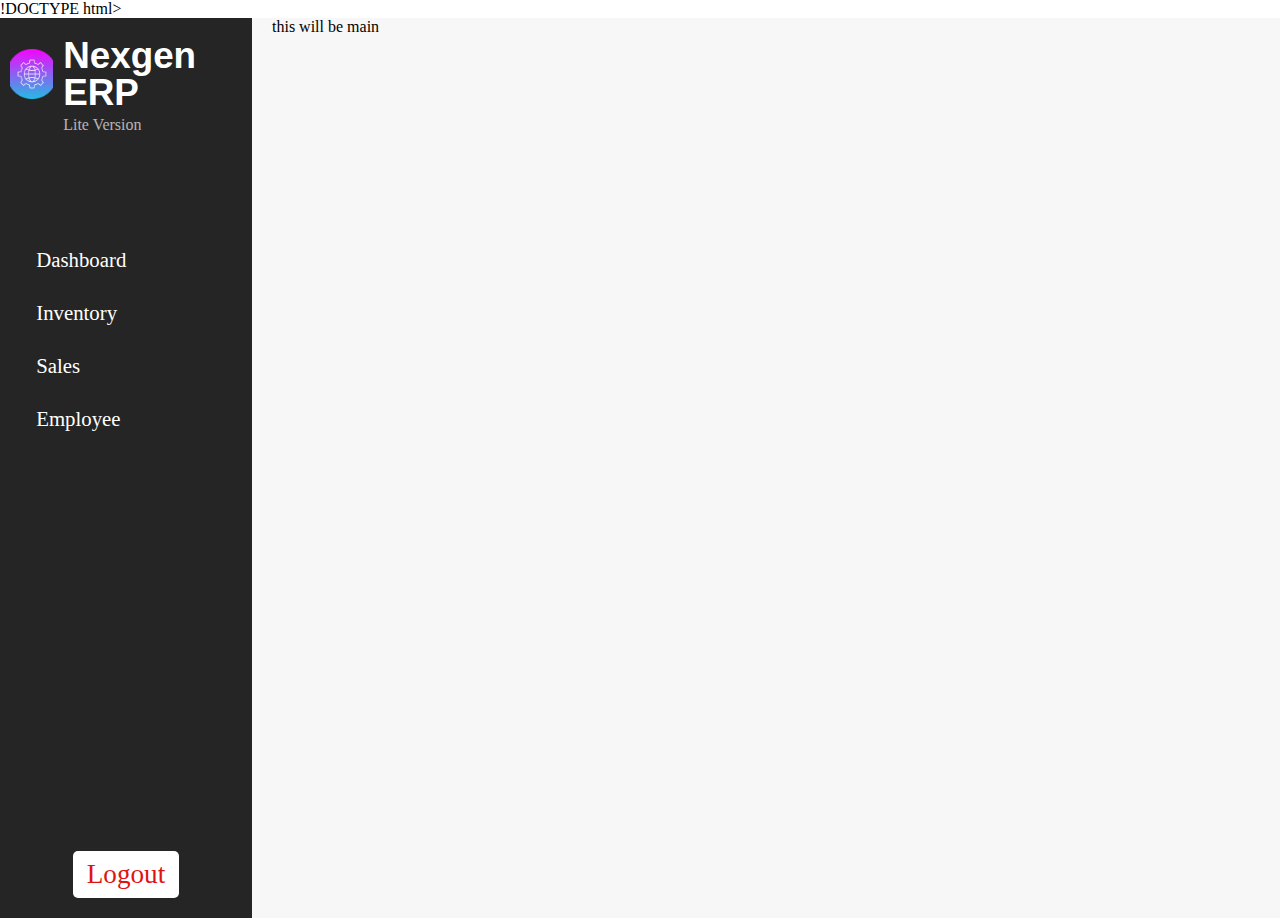
<file: employee.html>
!DOCTYPE html>
<html lang="en">

<head>
    <meta charset="UTF-8">
    <meta name="viewport" content="width=device-width, initial-scale=1.0">
    <title>Document</title>
    <link rel="stylesheet" href="./CSS/Style.css">
</head>

<body>
    <!-- create a dashboard -->
    <div class="dashboard">
        <aside class="dashboard_sidebar">
            <div>
                <header class="dashboard_sidebar__header">
                    <div>
                        <div class="dashboard_sidebar__header__logo">
                            <img src="./assets/logo.png" alt="erp">
                        </div>
                        <div class="dashboard_sidebar__header__title">
                            <h1>Nexgen ERP</h1>
                            <p>Lite Version</p>
                        </div>
                    </div>
                </header>
                <nav class="dashboard_sidebar__nav">
                    <ul>
                        <li><a href="./index.html">Dashboard</a></li>
                        <li><a href="./inventory.html">Inventory</a></li>
                        <li><a href="./Sales.html">Sales</a></li>
                        <li><a href="./employee.html">Employee</a></li>
                    </ul>
                </nav>
            </div>
            <div>
                <footer class="dashboard_sidebar__footer">
                    <button>Logout</button>
                </footer>
            </div>
        </aside>
        <main class="dashboard_main">
            this will be main
        </main>
    </div>
</body>

</html>
</file>
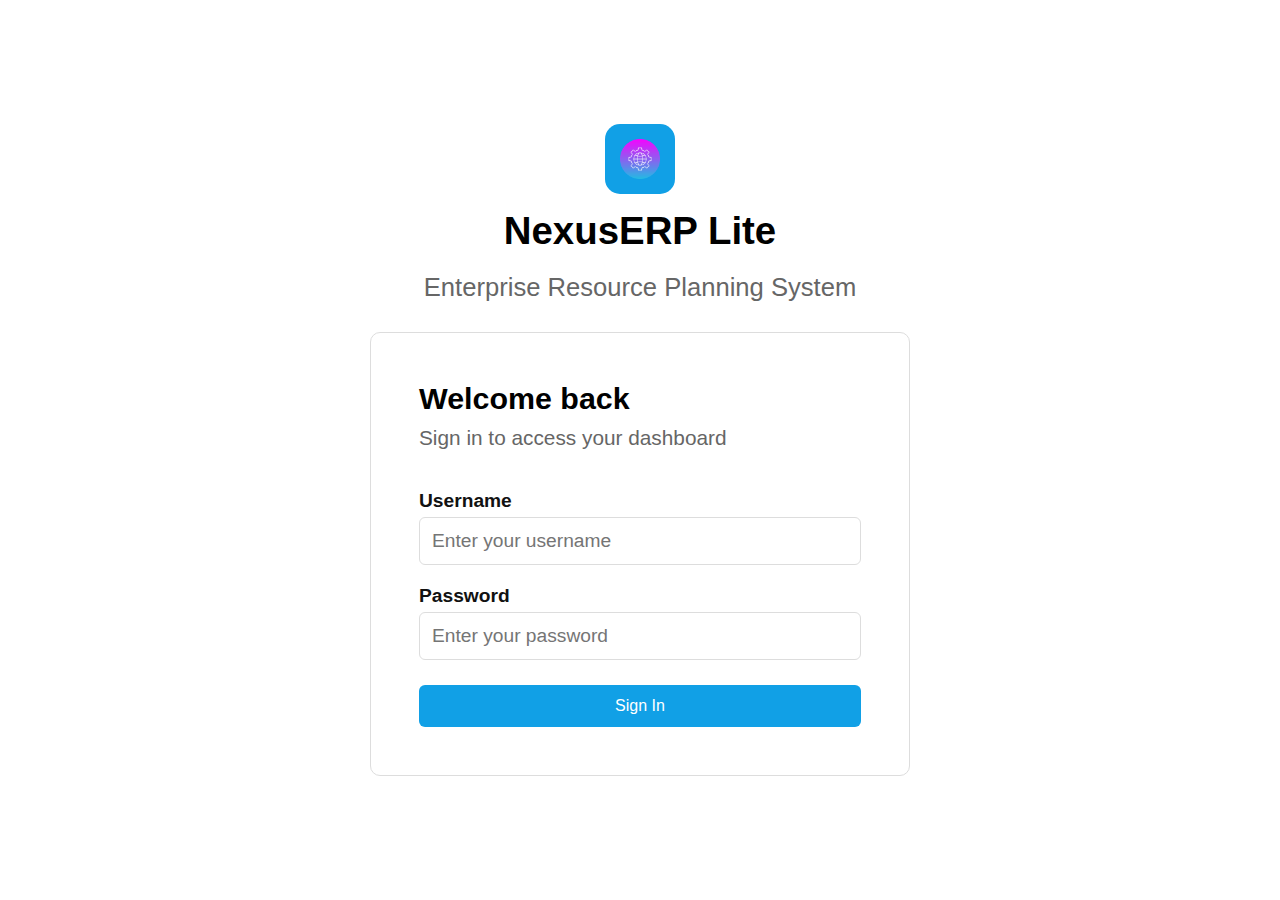
<file: login.html>
<!DOCTYPE html>
<html lang="en">

<head>
    <meta charset="UTF-8">
    <meta name="viewport" content="width=device-width, initial-scale=1.0">
    <title>Erp Login</title>
    <link rel="shortcut icon" href="./assets/logo.png" type="image/png">
    <link rel="stylesheet" href="./CSS/login.css">
</head>

<body>
    <div class="login-container">

        <div class="logo-box">
            <div class="logo-circle">
                <img src="./assets/logo.png" alt="logo">
            </div>
            <h1>NexusERP Lite</h1>
            <p>Enterprise Resource Planning System</p>
        </div>

        <div class="login-card">
            <header>
            <h2>Welcome back</h2>
            <p>Sign in to access your dashboard</p>
            </header>
            <form id="loginForm">
                <div>
                    <label>Username</label>
                    <input type="text" placeholder="Enter your username">
                </div>
                <div class="password-box">
                    <label>Password</label>
                    <input type="password" placeholder="Enter your password">

                </div>
                 <button >Sign In</button>
            </form>
           
        </div>

    </div>


    <script src="./JS/login.js"></script>

    </div>
</body>

</html>
</file>
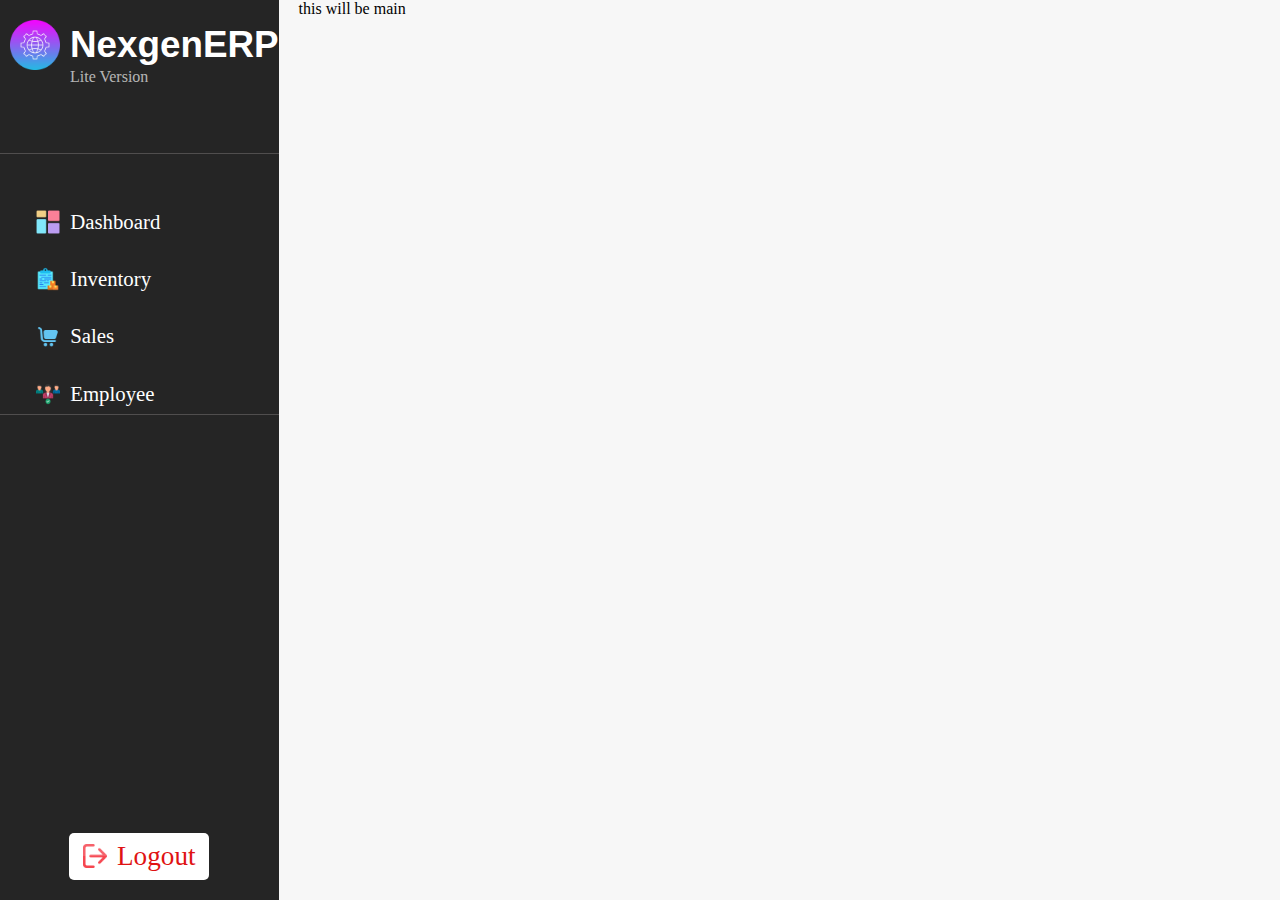
<file: Sales.html>
<!DOCTYPE html>
<html lang="en">

<head>
    <meta charset="UTF-8">
    <meta name="viewport" content="width=device-width, initial-scale=1.0">
    <title>Document</title>
    <link rel="stylesheet" href="./CSS/Style.css">
</head>

<body>
    <!-- create a dashboard -->
    <div class="dashboard">
        <aside class="dashboard_sidebar">
            <div>
                <header class="dashboard_sidebar__header">
                    <div>
                        <div class="dashboard_sidebar__header__logo">
                            <img src="./assets/logo.png" alt="erp">
                        </div>
                        <div class="dashboard_sidebar__header__title">
                          <h1>NexgenERP</h1>
                            <p>Lite Version</p>
                        </div>
                    </div>
                     <span class="sidebar-line"/>
                </header>
                <nav class="dashboard_sidebar__nav">
                    <ul>
                         <li><a href="./index.html"> <img src="./assets/dashboard.png" class="menu-icon">Dashboard</a></li>
                        <li><a href="./inventory.html"><img src="./assets/inventory.png" class="menu-icon">Inventory</a></li>
                        <li><a href="./sales.html"> <img src="./assets/trolley.png" class="menu-icon">Sales</a></li>
                        <li><a href="./employee.html"><img src="./assets/candidates.png" class="menu-icon">Employee</a></li>
                    </ul>
                     <span class="sidebar-line"/>
                </nav>
            </div>
            <div>
                <footer class="dashboard_sidebar__footer">
                    <button id="logOutBtn"><img src="./assets/logout.png" class="logout-icon">Logout</button>
                </footer>
            </div>
        </aside>
        <main class="dashboard_main">
            this will be main
        </main>
    </div>
</body>

</html>
</file>
<file: CSS/Style.css>
* {
    margin: 0;
    padding: 0;
    box-sizing: border-box;
   
}

a {
    text-decoration: none;
    color: inherit;
}



.dashboard {
    display: flex;
    min-height: 100vh;
    background-color: #f7f7f7;
    display: flex;
    justify-content: space-between;
    gap: 20px;
}



.dashboard_main {
    flex-basis: 80%;
}
/* main heading of dashboard */
.Dashboard-main{
/* margin-top: 40px; */
    padding: 2.7em ;

}
.Dashboard-main h1{
    font-size: 2.5rem;
    font-weight: 500;
    font-family: 'Lucida Sans', 'Lucida Sans Regular', 'Lucida Grande', 'Lucida Sans Unicode', Geneva, Verdana, sans-serif;
}
.Dashboard-main p{
    font-size: 1.5rem;
    margin-top: 0.3em;
    font-family: 'Times New Roman', Times, serif;
    color: #535353;
}


/* side bar css */
.dashboard_sidebar {
    flex-basis: 20%;
    background-color: #252525;
    padding: 20px 0%;
    display: flex;
    flex-direction: column;
    justify-content: space-between;
    gap: 3em;
   
}

.dashboard_sidebar>div {
    display: flex;
    flex-direction: column;
    gap: 3em;
}
.sidebar-line{
    
    background: #292626;
   
}
.sidebar-line:nth-of-type(2){
    margin-top: 3rem;
}



.dashboard_sidebar__header>div {
    display: flex;
    align-items: center;
  margin-bottom: 5px;
    gap: 10px;
   

}


.dashboard_sidebar__header__logo {
    width: 50px;
    height: 50px;
    margin-bottom: 78px;
    margin-left: 10px;
}

.dashboard_sidebar__header__logo img {
    width: 100%;
    height: 100%;
    object-fit: cover;
}

.dashboard_sidebar__header__title {
    display: flex;
    flex-direction: column;
    gap: 5px;
   margin-bottom: 56px;
  
   

}
.sidebar-line{
    /* all: unset; */
    display: block;
    width: 100%;
    height: 1px ;
   background-color : #504e4e !important;
   /* color: white; */
}
.sidebar-line:nth-of-type(2){
    margin-top: 10em;
}

.dashboard_sidebar__header__title h1 {
    color: #fff;
    font-size: 2.3em;
    line-height: 100%;
    font-weight: 600;
    font-family: 'Lucida Sans', 'Lucida Sans Regular', 'Lucida Grande', 'Lucida Sans Unicode', Geneva, Verdana, sans-serif;
   
     

}


.dashboard_sidebar__header__title p {
    color: #ffffffab;
    font-size: 1em;
    line-height: 100%;
}


/* sidebar navgation links */


.dashboard_sidebar__nav ul {
    list-style: none;
    color: #fff;
    display: flex;
    flex-direction: column;
    gap: 0.8em;
    font-size: 1.3rem;
    margin-left: 30px;
   
}


.dashboard_sidebar__nav ul li a {
    /* display: inline-block; */
    display: flex;
    align-items: center;
    gap: 10px;
    color: #fff;
    width: 100%;
    padding: 0.3em ;
    border-radius: 5px;
   
    transition: all 0.1s ease-in-out;
}
.menu-icon{
    width: 24px;    
    height: 28px;
    object-fit: contain;
}



.dashboard_sidebar__nav ul li a:hover {
    background-color: #343232;
    padding: 0.3em ;
    border-radius: 5px;
}





.dashboard_sidebar__footer {
    display: flex;
    justify-content: center;
    align-items: flex-end;
    gap: 1em;
}



.dashboard_sidebar__footer button {
    all: unset;
    /* background-color: #fff; */
    color: rgb(223, 19, 19);
    background: #fff;
    padding: 0.3em 0.5em;
    border-radius: 5px;
    transition: all 0.1s ease-in-out;
    font-size: 1.7rem;
    cursor: pointer;
    
    display: flex;          /* ADD */
    align-items: center;   /* ADD */
    gap: 10px;
}
.logout-icon{
    
    width: 24px;    
    height: 28px;
    object-fit: contain;

}

.dashboard_sidebar__footer button:hover {
    background-color: #3c3b3b;
    color: #fff;
}
</file>
<file: CSS/login.css>
*{
    margin:0;
    padding:0;
    box-sizing:border-box;
    font-family: Arial, sans-serif;
}

body{
    background:#fff;
    display: flex;
    flex-direction: column;
    justify-content: center;
    align-items: center;
    min-height: 100vh;
}

.login-container{
    /* min-height:100vh; */
    display:flex;
    flex-direction:column;
    align-items:center;
    justify-content:center;
    gap:30px;
    width: 100%;
    max-width: 540px;
}

.logo-circle{
    width:70px;
    height:70px;
    background:#11a0e6;
    border-radius:15px;
    display:flex;
    align-items:center;
    justify-content:center;

}

.logo-circle img{
    width:40px;
}

.logo-box{
    text-align:center;
    display: flex;
    flex-direction: column;
    align-items: center;
    /* border: 1px solid black; */
}

.logo-box h1{
    font-size:2.4rem;
    margin-top:15px;
   
    font-family: 'Trebuchet MS', 'Lucida Sans Unicode', 'Lucida Grande', 'Lucida Sans', Arial, sans-serif;
 
}

.logo-box p{
    color:#666;
    font-size: 1.6rem;
    margin-top: 20px;
    
}

.login-card{
    /* width:45%; */
    /* height: 150px; */
    width: 100%;
    padding:3em;
    border:1px solid #ddd;
    border-radius:10px;
    display: flex;
    flex-direction: column;
    gap: 20px;
}



.login-card h2{
    margin-bottom:0.3em;
    font-size: 1.9rem;
}

.login-card p{
    color:#666;
    font-size:1.3rem;
}

.login-card label{
    display:block;
    margin-top:20px;
    font-weight:600;
    font-size: 1.2rem;
    color: rgb(17, 17, 17);
font-family: 'Franklin Gothic Medium', 'Arial Narrow', Arial, sans-serif;

}

.login-card input{
    width:100%;
    padding:12px;
    margin-top:5px;
    border:1px solid #ddd;
    border-radius:6px;
    font-size:1.2rem;
}




.login-card input:hover{
    border-color: #11a0e6;
}

.login-card input:focus{
    border-color: #11a0e6;
    box-shadow: 0 0 0 2px rgba(17,160,230,0.2);
    outline: none;
}
.password-box:hover{
    
    border-color: #11a0e6;}


button{
    width:100%;
    background:#11a0e6;
    color:#fff;
    border:none;
    padding:12px;
    border-radius:6px;
    margin-top:25px;
    font-size:16px;
    cursor:pointer;
}

button:hover{
    background:#0c8dd0;
}
</file>
